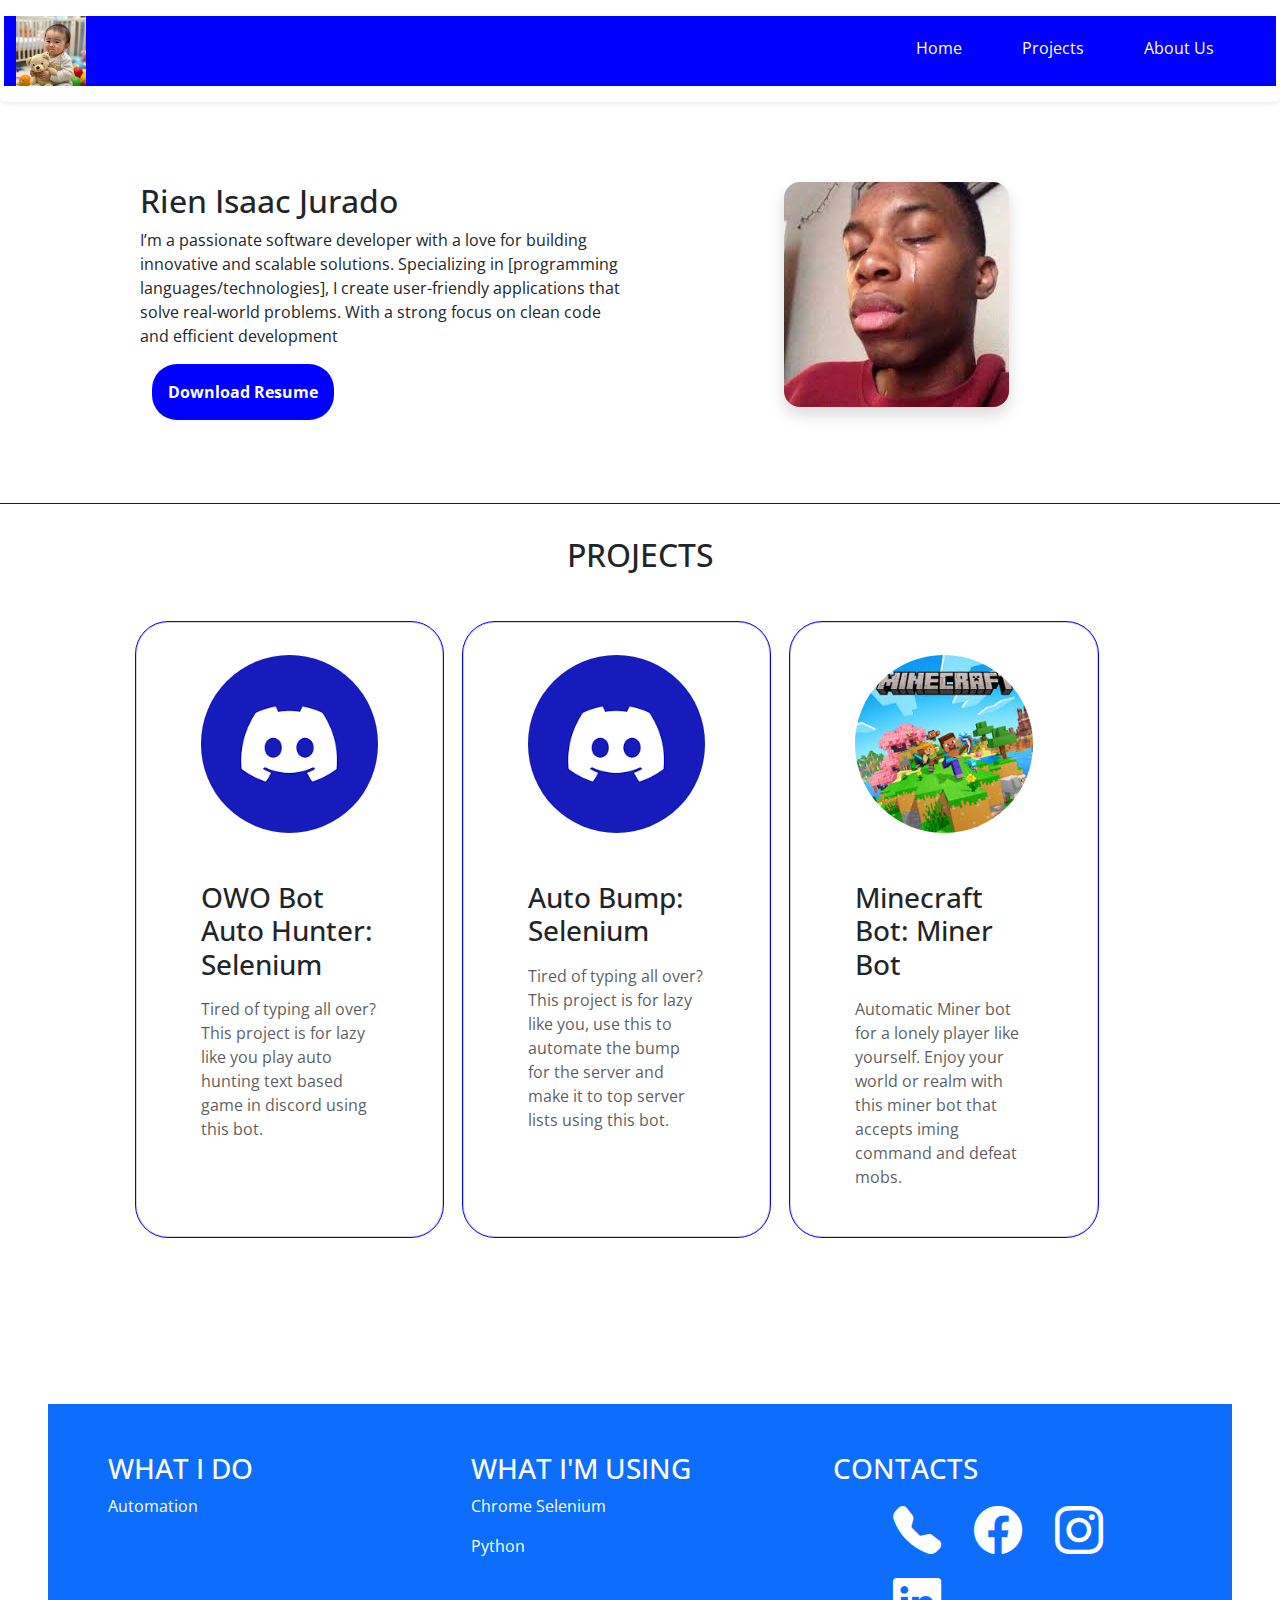
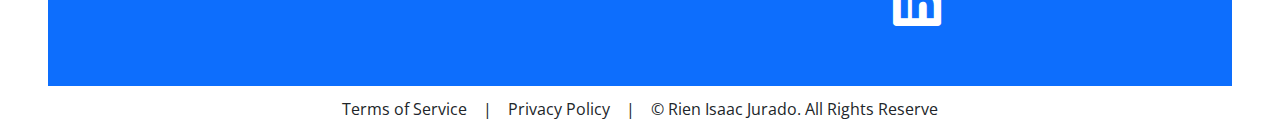
<file: index.html>
<!DOCTYPE html>
<html lang="en">
  <head>
    <meta charset="UTF-8" />
    <meta name="viewport" content="width=device-width, initial-scale=1.0" />
    <!-- google fonts -->
    <link rel="preconnect" href="https://fonts.googleapis.com" />
    <link rel="preconnect" href="https://fonts.gstatic.com" crossorigin />
    <link
      href="https://fonts.googleapis.com/css2?family=Open+Sans:ital,wght@0,300..800;1,300..800&display=swap"
      rel="stylesheet"
    />
    <!-- Bootsrap -->
    <link
      href="https://cdn.jsdelivr.net/npm/bootstrap@5.3.3/dist/css/bootstrap.min.css"
      rel="stylesheet"
      integrity="sha384-QWTKZyjpPEjISv5WaRU9OFeRpok6YctnYmDr5pNlyT2bRjXh0JMhjY6hW+ALEwIH"
      crossorigin="anonymous"
    />

    <!-- Icons -->
    <link
      rel="stylesheet"
      href="https://cdn.jsdelivr.net/npm/bootstrap-icons@1.3.0/font/bootstrap-icons.css"
    />

    <!-- external css -->
    <link rel="stylesheet" href="index.css" />

    <title>My Portfolio</title>
  </head>
  <body>
    <!-- content here -->

    <nav
      class="navigation-container d-flex gap-5 flex-column shadow-sm p-3 mb-5 bg-white rounded"
    >
      <div class="navigation-bg row">
        <div class="col">
          <img src="images/logo.jpg" alt="logo" />
        </div>
        <div class="col">
          <ul class="nav-bar d-flex justify-content-end">
            <li class="nav"><a href="#home">Home</a></li>
            <li class="nav"><a href="#projects">Projects</a></li>
            <li class="nav"><a href="#pre-footer">About Us</a></li>
          </ul>
        </div>
      </div>
    </nav>

    <section id="home">
      <div class="container-sm">
        <div class="d-flex flex-column">
          <div class="row">
            <div class="col text-start">
              <h2 class="header h2 text-start">Rien Isaac Jurado</h2>
              <p class="text-start lh-3">
                I’m a passionate software developer with a love for building
                innovative and scalable solutions. Specializing in [programming
                languages/technologies], I create user-friendly applications
                that solve real-world problems. With a strong focus on clean
                code and efficient development
              </p>
              <div class="container">
                <button class="btn">Download Resume</button>
              </div>
            </div>

            <div class="col">
              <div class="container">
                <img
                  class="image-fluid rounded-4 shadow mb-5 bg-white rounded"
                  src="images/crying.jpg"
                  alt=""
                />
              </div>
            </div>
          </div>
        </div>
      </div>
    </section>

    <section id="projects">
      <h2 class="header h2 text-uppercase mb-5">Projects</h2>
      <div class="project-container h-100">
        <div class="card container-sm h-75">
          <img class="img-fluid mb-5" src="images/dc.png" alt="" />
          <h3 class="h3 text-start">OWO Bot Auto Hunter: Selenium</h3>
          <p class="text-muted">
            Tired of typing all over? This project is for lazy like you play
            auto hunting text based game in discord using this bot.
          </p>
        </div>

        <div class="card container-sm h-75">
          <img class="img-fluid mb-5" src="images/dc.png" alt="" />
          <h3 class="h3 text-start">Auto Bump: Selenium</h3>
          <p class="text-muted">
            Tired of typing all over? This project is for lazy like you, use
            this to automate the bump for the server and make it to top server
            lists using this bot.
          </p>
        </div>

        <div class="card container-sm h-75">
          <img class="img-fluid mb-5" src="images/mc.jpg" alt="" />
          <h3 class="h3 text-start">Minecraft Bot: Miner Bot</h3>
          <p class="text-muted">
            Automatic Miner bot for a lonely player like yourself. Enjoy your
            world or realm with this miner bot that accepts iming command and
            defeat mobs.
          </p>
        </div>
      </div>
    </section>

    <section id="pre-footer container">
      <div class="row justify-content-center p-5 mx-5 bg-primary text-white">
        <div class="col">
          <h3 class="text-uppercase">What I do</h3>
          <p>Automation</p>
        </div>
        <div class="col">
          <h3 class="text-uppercase">What I'm using</h3>
          <p>Chrome Selenium</p>
          <p>Python</p>
        </div>
        <div class="col">
          <h3 class="text-uppercase">Contacts</h3>
          <div class="row justify-content-start mx-5">
            <div class="gap-2 col">
              <i class="bi bi-telephone-fill"></i>
            </div>
            <div class="gap-2 col">
              <i class="bi bi-facebook"></i>
            </div>
            <div class="gap-2 col">
              <i class="bi bi-instagram"></i>
            </div>
            <div class="gap-2 col">
              <i class="bi bi-linkedin"></i>
            </div>
          </div>
        </div>
      </div>
    </section>

    <footer>
      <!-- create an inline element -->
      <span>Terms of Service</span>
      <span>|</span>
      <span>Privacy Policy</span>
      <span>|</span>
      <span>&copy; Rien Isaac Jurado. All Rights Reserve</span>
    </footer>
  </body>
</html>
</file>
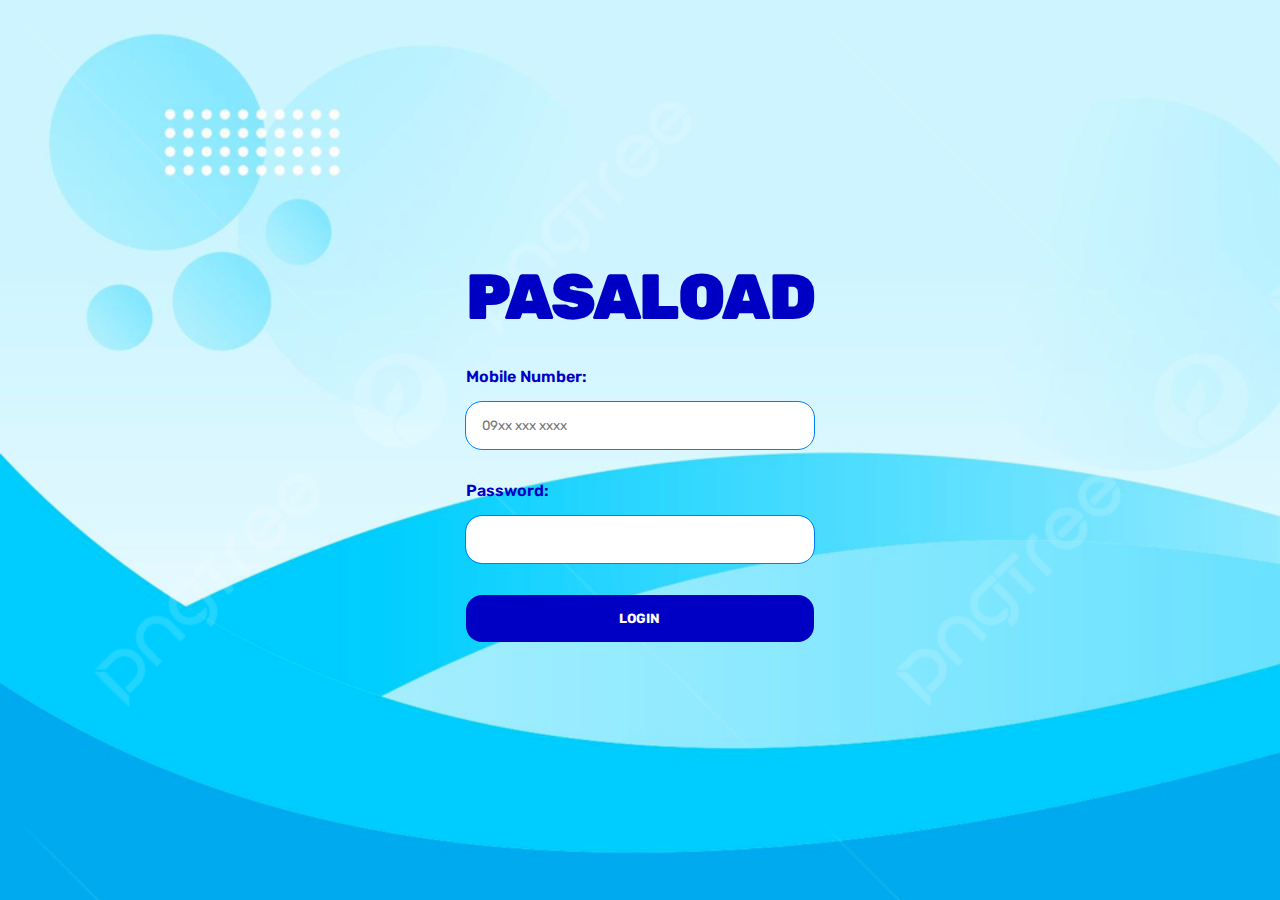
<file: activity-02/index.html>
<!DOCTYPE html>
<html lang="en">
  <head>
    <meta charset="UTF-8" />
    <meta name="viewport" content="width=device-width, initial-scale=1.0" />
    <link rel="stylesheet" href="css/general.css" />
    <link rel="stylesheet" href="css/index.css" />
    <link rel="preconnect" href="https://fonts.googleapis.com" />
    <link rel="preconnect" href="https://fonts.gstatic.com" crossorigin />
    <link
      href="https://fonts.googleapis.com/css2?family=Open+Sans:ital,wght@0,300..800;1,300..800&family=Rubik:ital,wght@0,300..900;1,300..900&display=swap"
      rel="stylesheet"
    />
    <link rel="icon" type="image/x-icon" href="images/fav-icon.png" />
    <title>Pasaload</title>
  </head>
  <body>
    <section>
      <h1>Pasaload</h1>
      <div class="login-container">
        <label for="account">Mobile Number:</label>
        <input
          type="number"
          id="account"
          name="account"
          placeholder="09xx xxx xxxx"
          required
        />
        <label for="password">Password:</label>
        <input
          type="password"
          name="password"
          id="password"
          class="password"
          required
        />
        <button onclick="login()" id="loginBtn">Login</button>
      </div>
    </section>

    <script src="./index.js"></script>
  </body>
</html>
</file>
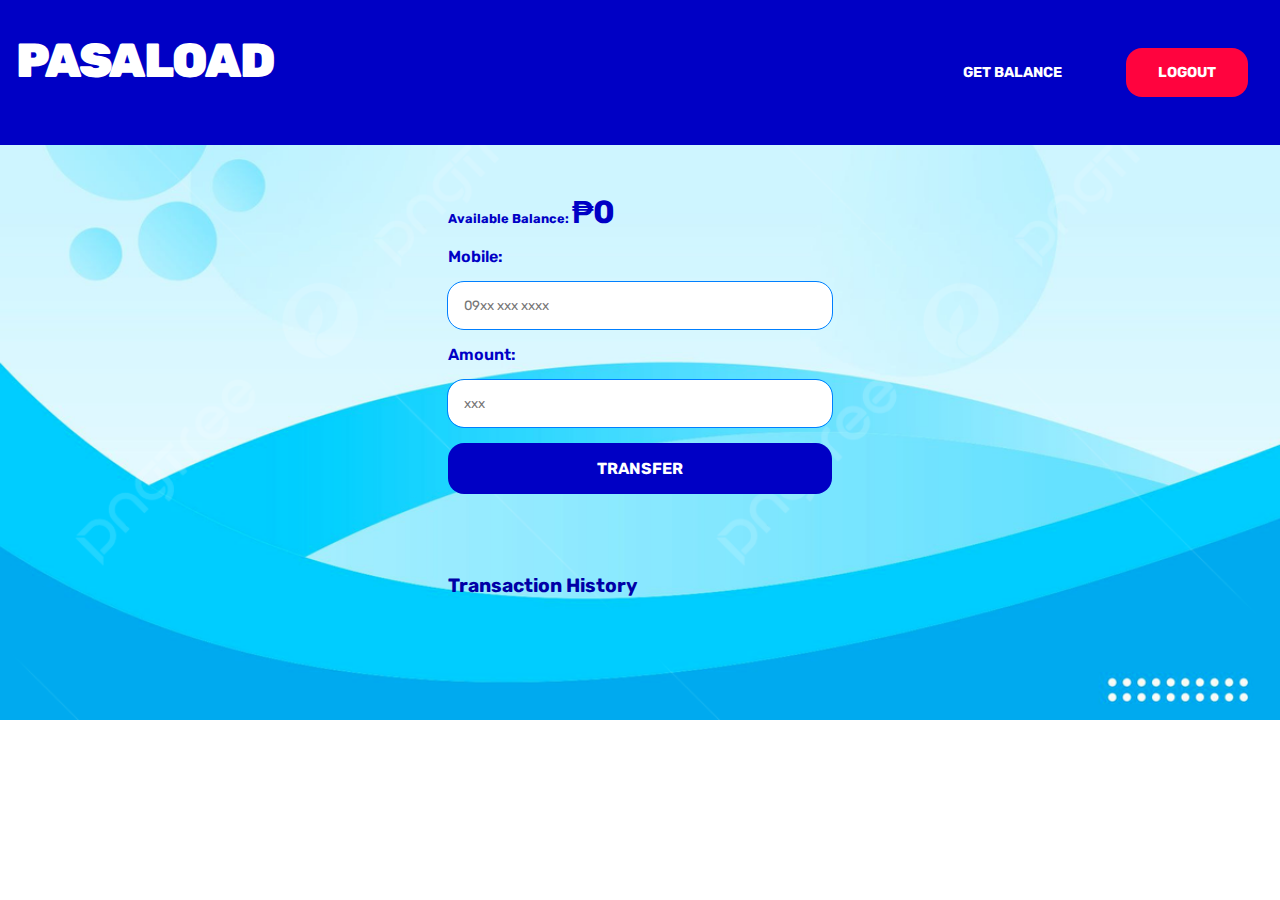
<file: activity-02/load.html>
<!DOCTYPE html>
<html lang="en">
  <head>
    <meta charset="UTF-8" />
    <meta name="viewport" content="width=device-width, initial-scale=1.0" />
    <link rel="preconnect" href="https://fonts.googleapis.com" />
    <link rel="preconnect" href="https://fonts.gstatic.com" crossorigin />
    <link
      href="https://fonts.googleapis.com/css2?family=Open+Sans:ital,wght@0,300..800;1,300..800&family=Rubik:ital,wght@0,300..900;1,300..900&display=swap"
      rel="stylesheet"
    />
    <link rel="stylesheet" href="css/general.css" />
    <link rel="stylesheet" href="css/load.css" />
    <link rel="icon" type="image/x-icon" href="images/fav-icon.png" />
    <title>Pasaload</title>
  </head>
  <body>
    <!-- code here -->
    <div class="container">
      <nav>
        <h1>Pasaload</h1>
        <ul>
          <li>
            <button class="nav-btn" onclick="showLoanModal()">
              Get Balance
            </button>
          </li>
          <li>
            <button class="nav-btn logout-btn" onclick="logout()">
              Logout
            </button>
          </li>
        </ul>
      </nav>

      <section>
        <h3>Available Balance: <span id="txtBalance"></span></h3>
        <div class="form">
          <label for="mobile-number">Mobile: </label>
          <input
            type="text"
            name="mobile-number"
            id="mobile-number"
            placeholder="09xx xxx xxxx"
          />

          <label for="amount">Amount: </label>
          <input type="number" name="amount" id="amount" placeholder="xxx" />
          <button class="btn" id="transferBtn" onclick="transferLoad()">
            Transfer
          </button>
        </div>

        <div class="transaction-container">
          <h4>Transaction History</h4>
          <div id="history">
            <!-- history logs here -->
          </div>
        </div>

        <!-- for loan balance -->
        <div class="balance" id="balanceModal" style="display: none">
          <div class="balance-container">
            <h2 class="">Loan Balance</h2>
            <label for="loanBalanceAmount">Amount:</label>
            <input
              type="number"
              id="loanBalanceAmount"
              name="loanBalanceAmount"
              placeholder="xxxx"
            />
            <button onclick="getBalance()" class="btn" id="loanBtn">
              Loan
            </button>
            <button class="btn cancel-btn" onclick="showLoanModal()">
              Cancel
            </button>
          </div>
        </div>
      </section>
    </div>

    <script src="./load.js"></script>
  </body>
</html>
</file>
<file: index.css>
* {
  margin: 0;
  padding: 0;
  box-sizing: border-box;
}

/* google font */
body {
  font-family: "Open Sans", sans-serif;
}

/* navigation bar */
.navigation-container {
  /* 1 rem = 16px default font size*/
  padding: 0.8rem;
  margin-bottom: 2rem;
  /* border-bottom: 1px solid blue; */
}

.navigation-bg {
  background-color: blue;
}

nav img {
  width: 70px;
  height: 70px;
}

.nav-bar {
  list-style: none;
  padding: 0;
  margin: 0;
  display: flex;
  /* justify-content: center; */
  /* align-items: center; */
  background-color: blue;
  padding: 10px 20px;
}

.nav {
  margin: 0 15px;
}

/* margin is best used when creating space between elements */
/* padding is best used when creating space between an elements border and it's content */

.nav a {
  color: white;
  text-decoration: none;
  padding: 10px 15px;
  display: inline-block;
  transition: background-color 0.3s;
}

.nav a:hover {
  background-color: blue;
}

/* intro section */

#home {
  /* creates space between the content of the intro section and its border */
  /* padding-left: 10%;
    padding-right: 10%;
    padding-top: 2rem;
    padding-bottom: 3rem; */
  padding: 2rem 10% 3rem;
  text-align: center;
}

.header {
  text-align: center;
}

#home {
  border-bottom: 1px solid blue;
}

#home button {
  color: white;
  font-weight: bold;
  background-color: blue;
  border-radius: 25px;
  font-size: 1rem;
  padding: 1rem;
  border: none;
}

#projects {
  padding: 2rem 10% 3rem;
  height: 100vh;
}

#projects h2 {
  margin-bottom: 1rem;
}

#projects h3 {
  text-align: center;
  margin-bottom: 1rem;
}

#projects .card {
  display: inline-block;
  vertical-align: top;
  min-height: 175px;
  width: 30%;
  margin-left: 0.5rem;
  margin-right: 0.5rem;

  outline: 1px solid blue;
  padding: 2rem 4rem;
  border-radius: 2rem;
}

#projects .card img {
  display: block;
  margin: auto;
  margin-bottom: 1rem;
  border-radius: 50%;
}

/* for pre-footer */
#pre-footer {
  display: flex;
  flex-wrap: wrap;
  justify-content: space-around;
  padding: 40px 20px;
  background-color: blue;
  color: white;
}

#pre-footer div {
  flex: 1 1 200px;
  padding: 20kpx;
}

#pre-footer h3 {
  font-size: 18px;
  margin-bottom: 10px;
  font-weight: bold;
  text-transform: uppercase;
  letter-spacing: 1px;
}

#pre-footer p {
  margin: 5px 0;
  font-size: 14px;
}

#pre-footer p:hover {
  color: #00bfff;
  cursor: pointer;
}

i {
  font-size: 3rem;
  color: white;
}

footer {
  padding: 0.7rem;
  display: flex;
  flex-direction: row;
  justify-content: center;
}

footer span {
  margin-left: 0.5rem;
  margin-right: 0.5rem;
}
</file>
<file: activity-02/css/general.css>
:root {
  --primary: #0000c5;
  --dark-primary: #007fff;
  --accent: #ff033e;
  --dark-accent: #ba0021;
  --almost-white: #f0f8ff;
}

* {
  margin: 0;
  padding: 0;
  box-sizing: border-box;

  font-family: "Rubik", sans-serif;
}

body {
  background: url(../images/background.jpg) no-repeat;
  background-size: cover;
}
</file>
<file: activity-02/css/index.css>
body {
  display: flex;
  justify-content: center;
  align-items: center;
  height: 100vh;
}

section {
  display: flex;
  flex-direction: column;

  padding: 1rem 3rem;
  border-radius: 1rem;
}

.login-container {
  display: flex;
  flex-direction: column;
  row-gap: 1rem;
}

h1 {
  color: var(--primary);
  font-size: 4rem;
  margin-bottom: 2rem;
  text-transform: uppercase;
  letter-spacing: -0.1rem;
  font-weight: 900;
}

#loginBtn {
  text-align: center;
  padding: 1rem 1rem;
  color: white;
  background-color: var(--primary);
  border-radius: 1rem;

  text-transform: uppercase;
  border: none;
  font-weight: 700;
}

#loginBtn:hover {
  background-color: var(--dark-primary);
}

label {
  font-weight: 600;
  color: var(--primary);
}

input {
  border-radius: 1rem;
  padding: 1rem;
  border: none;
  outline: 1px solid var(--dark-primary);
  margin-bottom: 1rem;
}
</file>
<file: activity-02/css/load.css>
nav {
  display: flex;
  justify-content: space-between;
  background-color: var(--primary);
  padding: 2rem 1rem;
  margin-bottom: 3rem;
}

h1 {
  font-size: 3rem;
  color: white;
  text-transform: uppercase;
  font-weight: 900;
  letter-spacing: -0.1rem;
}

ul {
  display: flex;
}

li {
  list-style: none;
  margin: 1rem 1rem;
}

.nav-btn {
  font-size: 0.9rem;
  color: white;
  font-weight: 700;
  border: none;
}

section {
  width: 30vw;
  margin: auto;
}

section h3 {
  font-size: 0.8rem;
  display: block;
}

h3 #txtBalance {
  font-size: 2rem;
}

.balance {
  padding: 3rem;
  background-color: white;
  box-shadow: 0 0.9rem 1rem 0.3rem #4d82d6;
  width: 50vw;
  height: 50vh;

  /* display: none; */
  position: absolute;

  top: 0;
  left: 0;

  transform: translate(50%, 50%);

  border-radius: 1rem;
}

.balance .balance-container {
  display: flex;

  flex-direction: column;
  gap: 1rem;
  width: 50%;
  margin: auto;
}

.balance-container h2 {
  font-size: 2rem;
  font-weight: 800;
  text-transform: uppercase;
  letter-spacing: -0.1rem;
}

h3,
label,
.amount,
.balance-container h2 {
  color: var(--primary);
}

h3 {
  font-weight: 700;
  margin-bottom: 1rem;
}

.form {
  width: 100%;
  display: flex;
  flex-direction: column;
}

label {
  font-size: 1rem;
  font-weight: 600;
  margin-bottom: 1rem;
}

input {
  border-radius: 1rem;
  padding: 1rem;
  border: none;
  outline: 1px solid var(--dark-primary);
  margin-bottom: 1rem;
}

button {
  background-color: var(--primary);
  color: white;
  font-size: 1rem;
  font-weight: 700;
  text-transform: uppercase;
  padding: 1rem 2rem;
  border: none;
  border-radius: 1rem;
}

.nav-btn:hover {
  background-color: var(--dark-primary);
}

.btn:hover {
  background-color: var(--dark-primary);
}

.logout-btn {
  background-color: var(--accent);
}

.logout-btn:hover {
  background-color: var(--dark-accent);
}

.transaction-container {
  margin-top: 5rem;
}

.transaction-container h4 {
  font-weight: 700;
  font-size: 1.2rem;
  margin-bottom: 2rem;
  color: #0000a7;
}

.balance-container .cancel-btn {
  background-color: var(--accent);
}

.balance-container .cancel-btn:hover {
  background-color: var(--dark-accent);
}

#history {
}

.history-item {
  display: flex;
  justify-content: space-between;
  align-items: center;
  padding: 0.4rem 0.8rem;
  background-color: var(--almost-white);
  border-radius: 1rem;
  width: 100%;
  margin-bottom: 1rem;
}

#history .history-item p {
  font-size: 1rem;
  padding: 1rem 2rem;
  display: flex;
  justify-content: space-between;
  align-items: center;
  width: 100%;

  color: #0000a7;
}

#history .history-item p span {
  font-size: 2rem;
  font-weight: 600;
  /* margin-left: 3rem; */
  /* text-align: end; */
}

#history .history-item p .mobile-number {
  font-size: 1rem;
  text-align: start;
}
</file>
